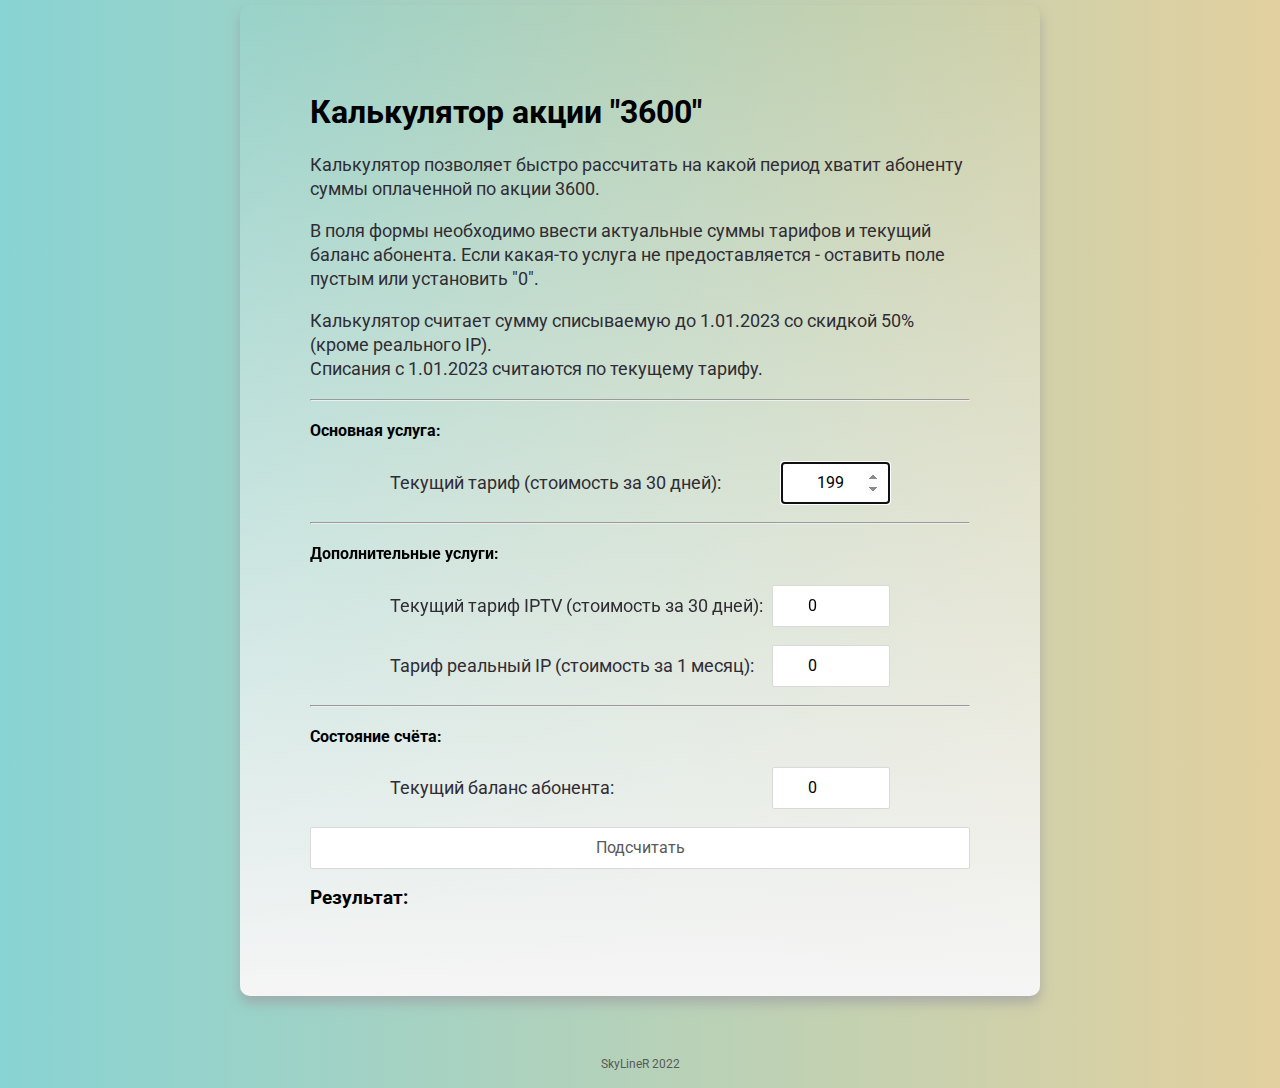
<file: index.html>
<!DOCTYPE html>
<html lang="ru">

<head>
  <link href="https://fonts.googleapis.com/css?family=Roboto:400,700&display=swap&subset=cyrillic" rel="stylesheet" />
  <link rel="stylesheet" href="calc/normalize.css" />
  <link rel="stylesheet" href="calc/style.css" />
  <title>3600 калькулятор</title>

</head>

<body>
  <header class="header">
  </header>

  <div class="container bg-a">
    <div class="main">
      <h1>Калькулятор акции "3600"</h1>
      <p class="main-text">Калькулятор позволяет быстро рассчитать на какой период хватит абоненту суммы оплаченной по
        акции 3600. </p>
      <p class="main-text">В поля формы необходимо ввести актуальные суммы тарифов и текущий баланс абонента. Если
        какая-то услуга не предоставляется - оставить поле пустым или установить "0". </p>
      <p class="main-text">Калькулятор считает сумму списываемую до 1.01.2023 со скидкой 50% (кроме реального IP).
        <br> Списания с 1.01.2023 считаются по текущему тарифу.
      </p>
      <form id="form">
        <hr />
        <h4>Основная услуга:</h4>
        <p class="input">Текущий тариф (стоимость за 30 дней):
          <input id="tarif" class="input-field" autofocus type="number" min="45" max="600" placeholder="100" required
            size="4" value="199" title="Обязательно для заполнения">
        </p>
        <hr />
        <h4>Дополнительные услуги:</h4>
        <p class="input">Текущий тариф IPTV (стоимость за 30 дней):
          <input id="dopuslugiIptv" class="input-field" autofocus type="number" min="0" max="1000" placeholder="0"
            required size="4" value="0" title="Можно оставить пустым или ввести &#8220;0&#8220;">
        </p>
        <p class="input">Тариф реальный IP (стоимость за 1 месяц):
          <input id="dopuslugiRealIp" class="input-field" autofocus type="number" min="0" max="1000" placeholder="0"
            required size="4" value="0" title="Можно оставить пустым или ввести &#8220;0&#8220;">
        </p>
        <hr />
        <h4>Состояние счёта:</h4>
        <p class="input">Текущий баланс абонента:
          <input id="balans" class="input-field" autofocus type="number" min="-999" max="9999" placeholder="0" required
            size="4" value="0" title="Можно оставить пустым или ввести &#8220;0&#8220;">
        </p>
      </form>
      <a class="button" type="js">Подcчитать</a>

      <div>
        <h3>Результат:</h3>
        <div id="calc-result"></div>
      </div>
    </div class="footer">
    <p class="footer-link">SkyLineR 2022</p>
  </div>
  <script>
    'use strict'

    let calcResult = document.getElementById('calc-result') //элемент куда будем выводить результат

    document.querySelector('a').onclick = () => {
      calc3600();
    }

    function calc3600() {
      const stopDate = new Date(2022, 11, 31);
      let tarif = +form.tarif.value;


      const inpAndTest = (str, defVal) => {
        let a = prompt(str, defVal) || 0;
        a = a ? a.match(/\d+/) : 0;
        return a ? a : defVal
      }

      if (tarif <= 0 || tarif > 600) {
        calcResult.innerHTML = '<p class="fail">Неправильные данные в поле "основная услуга"</p>';
        return
      }

      const dopuslugiIptv = +form.dopuslugiIptv.value

      const dopuslugiRealIp = +form.dopuslugiRealIp.value

      if (dopuslugiIptv < 0) {
        calcResult.innerHTML = '<p class="fail">Неправильные данные в поле "Дополнительные услуги: IPTV"</p>';
        return
      }

      if (dopuslugiRealIp < 0) {
        calcResult.innerHTML = '<p class="fail">Неправильные данные в поле "Дополнительные услуги: реальный IP"</p>';
        return
      }

      let balans = +form.balans.value

      if (balans > 9999) {
        calcResult.innerHTML = '<p class="fail">Вы правда верите что кто-то держит на балансе такую сумму?</p>';
        return
      }

      if (balans < -999) {
        calcResult.innerHTML = '<p class="fail">Такого абонента давно бы отключили</p>';
        return
      }


      const balansOld = balans;
      balans += 3600;

      let thisYearLeftDay = Math.ceil((stopDate - Date.now()) / 1000 / 60 / 60 / 24)
      let thisYearLeftMonth = (new Date(stopDate - Date.now())).getMonth()

      const tarif50 = Math.ceil(tarif / 2)
      const dopuslugiIptv50 = Math.ceil(dopuslugiIptv / 2)


      //списываем деньги до конца года за все услуги по новому тарифу
      const balans2022 =
        balans -= (tarif50 / 30 + dopuslugiIptv50 / 30) * thisYearLeftDay + dopuslugiRealIp * thisYearLeftMonth;


      //на сколько дней хватит оставшейся суммы по старому тарифу
      let daysAfter22 = 0;
      let monthAfter22 = -1;

      while (balans > 0) {

        daysAfter22 += 1;

        if (monthAfter22 <  //списание за реал IP помесячно
          ((new Date(+stopDate + (daysAfter22 * 24 * 3600 * 1000))).getMonth())) {
          balans -= dopuslugiRealIp;
          monthAfter22 += 1;
        }
        balans -= tarif / 30 + dopuslugiIptv / 30
      }

      let formatter1 = new Intl.DateTimeFormat("ru")

      function addTag(tag, str) {
        return `<${tag}>${str}</${tag}>`
      }

      let stringHtml = addTag('p', `Текущий тариф ${tarif} грн / 30 дней`)
        .concat((dopuslugiIptv != 0 || dopuslugiRealIp != 0) ? addTag('h4', 'Дополнительные слуги:') : '')
        .concat((dopuslugiIptv != 0) ? addTag('p', `<b>IPTV:</b> ${dopuslugiIptv} грн / 30 дней`) : '')
        .concat((dopuslugiRealIp != 0) ? addTag('p', `<b>Real IP:</b> ${dopuslugiRealIp} грн / мес`) : '')
        .concat(addTag('p', `Текущий баланс ${balansOld} грн.<hr />`))
        .concat(addTag('h3', 'После оплаты на счёт 3600 грн.:'))
        .concat(addTag('p', `Тариф ${tarif50} грн / 30 дней`))
        .concat((dopuslugiIptv50 != 0 || dopuslugiRealIp != 0) ? addTag('h4', 'Дополнительные слуги:') : '')
        .concat((dopuslugiIptv50 != 0) ? addTag('p', `<b>IPTV:</b> ${dopuslugiIptv50} грн / 30 дней`) : '')
        .concat((dopuslugiRealIp != 0) ? addTag('p', `<b>Real IP:</b> ${dopuslugiRealIp} грн / мес`) : '')
        .concat(addTag('p', `Cпишется ${Math.round(balansOld + 3600 - balans2022)} грн за ${thisYearLeftDay} дней до конца 2022 года. <br> <br>Остаток баланса в конце года: <b> ${Math.round(balans2022)} грн.</b><hr />`))
        .concat(addTag('p', `При текущем тарифе этой суммы хватит ещё на <b> ${daysAfter22} </b> дней до <b>${formatter1.format((new Date(stopDate.getTime() + (daysAfter22 * 24 * 3600 * 1000))))}</b>`))
        .concat(addTag('p', `Всего услуга будет работать ${thisYearLeftDay + daysAfter22} дней.`))

      calcResult.innerHTML = stringHtml;
    }
  </script>
</body>

</html>
</file>
<file: calc/style.css>
body {
  font-family: "Roboto", sans-serif;
  padding-top: 5px;
  background: linear-gradient(90deg, #88d3d3, #e2d09f);
}
.button {
  cursor: pointer;
  color: inherit;
  justify-content: center;
}

.hide {
  display: none;
}

.container {
  max-width: 800px;
  margin: auto;
}

.input-field:out-of-range {
  background-color: rgb(221, 129, 129);
  animation-name: scale;
  animation-duration: 3s; /*name duration timing-function delay  direction fill-mode;*/
  animation-iteration-count: infinite;
}

@keyframes scale {
  0% {
    transform: scale(1);
  }
  50% {
    transform: scale(1.05);
  }
  100% {
    transform: scale(1);
  }
}

/* .header {
  display: flex;
  align-items: center;
  justify-content: space-between;
  margin-bottom: 40px;
} */
/* 
.logo {
  display: list-item;
  opacity: 0.2;
} */

.input {
  padding: 0 80px 0 80px;
  display: flex;
  justify-content: space-between;
  align-items: center;
}

.input-field {
  background-color: #ffffff;
  border: 1px solid #d9d9d9;
  border-radius: 2px;
  font-size: 16px;
  line-height: 24px;
  padding: 8px 8px 8px 35px;
}

.input-field:hover {
  background: #fffdee;
}

.button {
  display: flex;
  align-items: center;
  padding: 8px 16px;
  background: #ffffff;
  border: 1px solid #d9d9d9;
  box-sizing: border-box;
  box-shadow: 0 0 2px rgba(0, 0, 0, 0.0015);
  border-radius: 2px;
  color: #595959;
  font-size: 16px;
  line-height: 24px;
}

.button:hover {
  background: #1890ff;
  border: 1px solid #1890ff;
  color: #fff;
}

.main {
  box-shadow: 0 7px 12px rgba(158, 158, 163, 0.7);
  border-radius: 10px;
  padding: 68px 70px;
  margin-bottom: 56px;
}

p {
  font-style: normal;
  font-weight: normal;
  font-size: 18px;
  line-height: 24px;
  color: #302c34;
}

.fail {
  color: red;
}

.main {
  background: linear-gradient(
    180deg,
    rgba(245, 245, 245, 0) 1.04%,
    #f5f5f5 100%
  );
}

.footer-link {
  color: #595959;
  font-style: normal;
  font-weight: normal;
  font-size: 12px;
  text-decoration: none;
  text-align: center;
}
</file>
